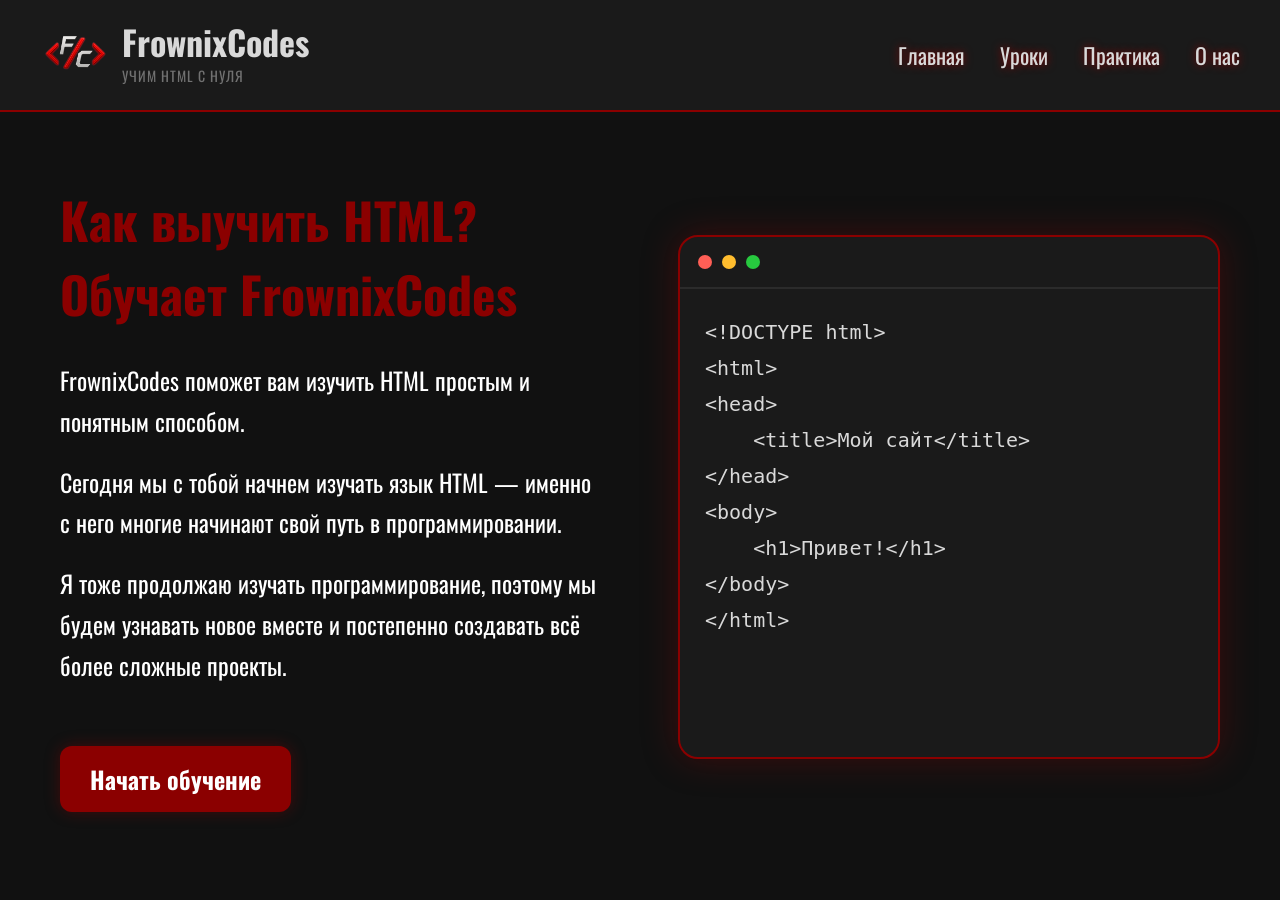
<file: index.html>
<!DOCTYPE html>
<html lang="ru">

<head>
    <meta charset="UTF-8">

    <link rel="preconnect" href="https://fonts.googleapis.com">
    <link rel="preconnect" href="https://fonts.gstatic.com" crossorigin>
    <link href="https://fonts.googleapis.com/css2?family=Oswald:wght@200..700&display=swap" rel="stylesheet">

    <link rel="stylesheet" href="style.css">
    <link rel="icon" type="image/png" href="favicon.png">

    <meta name="description" content="FrownixCodes — сайт с уроками HTML для начинающих.">

    <title>FrownixCodes — учим HTML с нуля</title>
</head>

<body>

<header>

    <div class="logo">
    <img src="logo.png" alt="Логотип FrownixCodes">

    <div class="logo-text">
        <span>FrownixCodes</span>
        <small>Учим HTML с нуля</small>
    </div>
</div>

    <nav>
        <a href="index.html">Главная</a>
        <a href="#">Уроки</a>
        <a href="#">Практика</a>
        <a href="about.html">О нас</a>
    </nav>

</header>

<main class="hero">

    <div class="hero-text">

        <h1>Как выучить HTML? Обучает FrownixCodes</h1>

        <p>
            FrownixCodes поможет вам изучить HTML простым и понятным способом.
        </p>

        <p>
            Сегодня мы с тобой начнем изучать язык HTML — именно с него многие начинают свой путь в программировании.
        </p>

        <p>
            Я тоже продолжаю изучать программирование, поэтому мы будем узнавать новое вместе и постепенно создавать всё более сложные проекты.
        </p>

        <a href="#" class="start-button">Начать обучение</a>

    </div>

    <div class="hero-code">

        <div class="code-header">
            <span class="red"></span>
            <span class="yellow"></span>
            <span class="green"></span>
        </div>

        <pre class="code">
&lt;!DOCTYPE html&gt;
&lt;html&gt;
&lt;head&gt;
    &lt;title&gt;Мой сайт&lt;/title&gt;
&lt;/head&gt;
&lt;body&gt;
    &lt;h1&gt;Привет!&lt;/h1&gt;
&lt;/body&gt;
&lt;/html&gt;
        </pre>

</main>

</body>
</html>
</file>
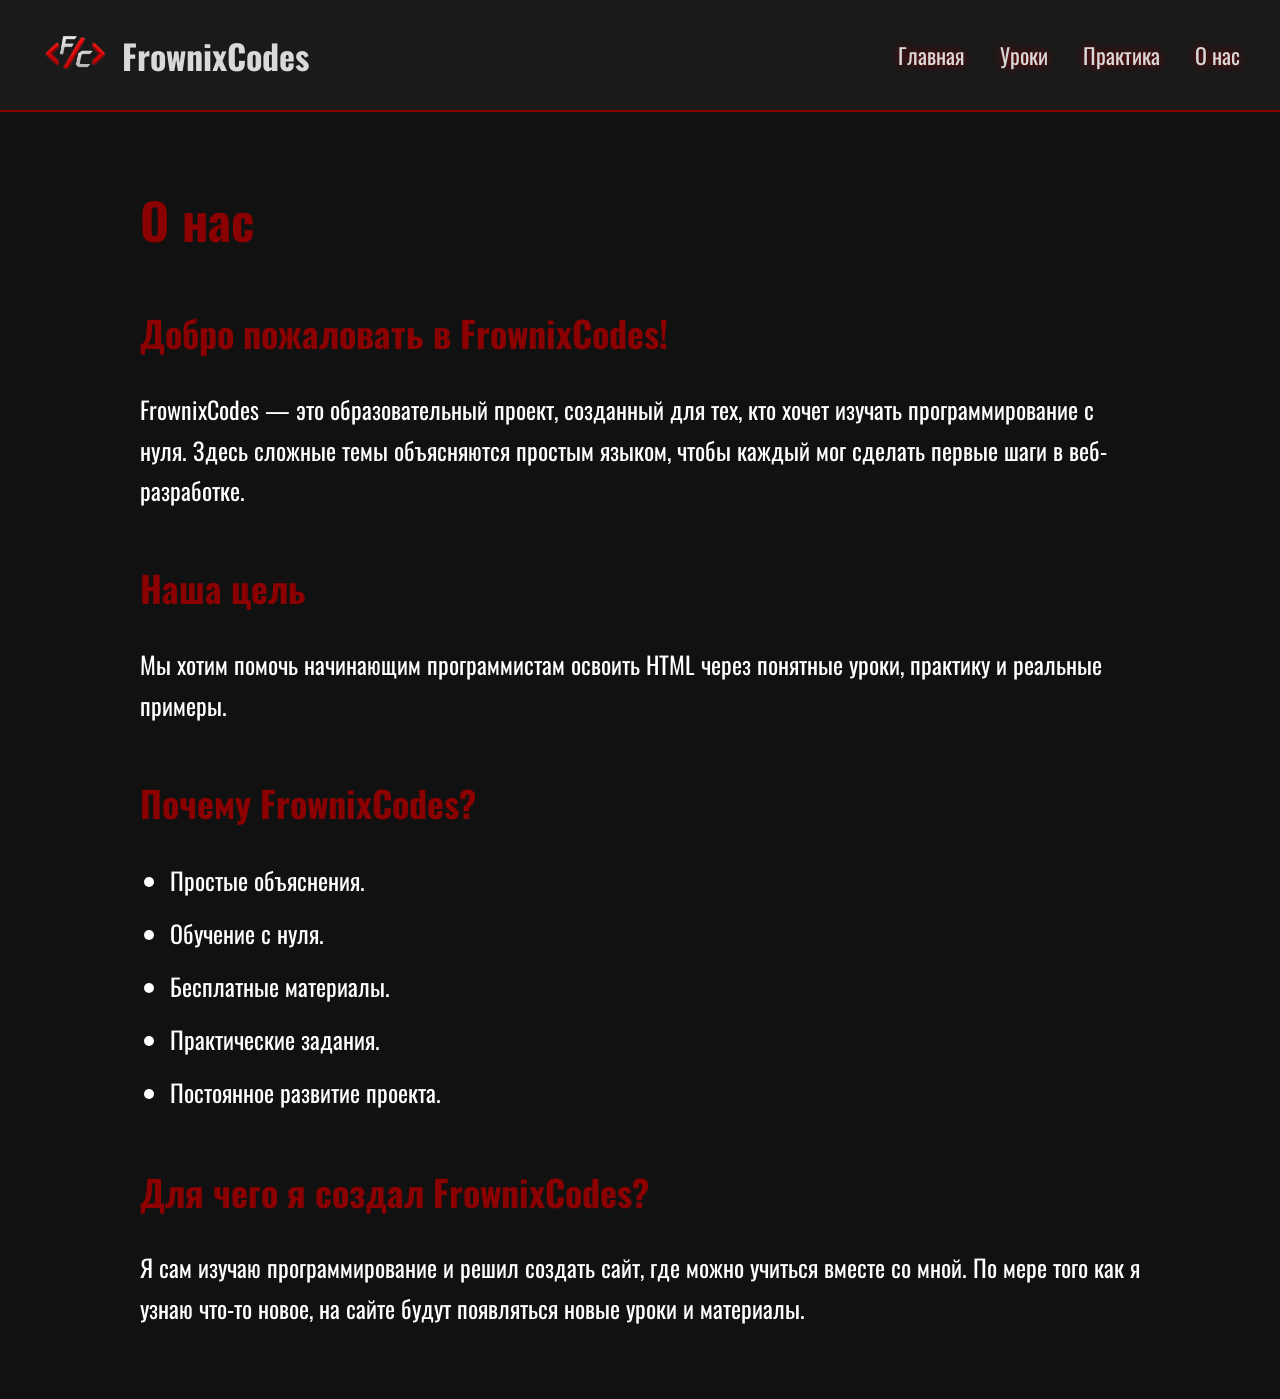
<file: about.html>
<!DOCTYPE html>
<html lang="ru">

<head>
    <meta charset="UTF-8">

    <link rel="stylesheet" href="style.css">
    <link rel="icon" href="favicon.png">

    <link rel="preconnect" href="https://fonts.googleapis.com">
    <link rel="preconnect" href="https://fonts.gstatic.com" crossorigin>
    <link href="https://fonts.googleapis.com/css2?family=Oswald:wght@200..700&display=swap" rel="stylesheet">

    <title>О нас — FrownixCodes</title>
</head>

<body>

<header>

    <div class="logo">
        <img src="logo.png" alt="FrownixCodes Logo">
        <span>FrownixCodes</span>
    </div>

    <nav>
        <a href="index.html">Главная</a>
        <a href="#">Уроки</a>
        <a href="#">Практика</a>
        <a href="about.html">О нас</a>
    </nav>

</header>

<main class="about">

<h1>О нас</h1>

<h2>Добро пожаловать в FrownixCodes!</h2>

<p>
FrownixCodes — это образовательный проект, созданный для тех, кто хочет изучать программирование с нуля. Здесь сложные темы объясняются простым языком, чтобы каждый мог сделать первые шаги в веб-разработке.
</p>

<h2>Наша цель</h2>

<p>
Мы хотим помочь начинающим программистам освоить HTML через понятные уроки, практику и реальные примеры.
</p>

<h2>Почему FrownixCodes?</h2>

<ul>
    <li>Простые объяснения.</li>
    <li>Обучение с нуля.</li>
    <li>Бесплатные материалы.</li>
    <li>Практические задания.</li>
    <li>Постоянное развитие проекта.</li>
</ul>

<h2>Для чего я создал FrownixCodes?</h2>

<p>
Я сам изучаю программирование и решил создать сайт, где можно учиться вместе со мной. По мере того как я узнаю что-то новое, на сайте будут появляться новые уроки и материалы.
</p>

</main>

</body>
</html>
</file>
<file: style.css>
body {
    scroll-behavior: smooth;
    margin: 0;
    background-color: #111111;
    color: #d9d9d9;
    font-family: "Oswald", sans-serif;
}

/* ===== Шапка ===== */

header {
    background-color: #1a1a1a;
    border-bottom: 2px solid #8b0000;

    display: flex;
    justify-content: space-between;
    align-items: center;

    padding: 20px 40px;
}

.logo {
    display: flex;
    align-items: center;
    gap: 12px;
}

.logo-text{
    display:flex;
    flex-direction:column;
}

.logo-text span{
    color:#d9d9d9;
    font-size:34px;
    font-weight:bold;
    line-height:1;
}

.logo-text small{
    color:#ffffff61;
    font-size:14px;
    margin-top:6px;
    letter-spacing:1px;
    text-transform:uppercase;
}

.logo img {
    width: 70px;
    height: 70px;
}

.logo span {
    color: #d9d9d9;
    font-size: 34px;
    font-weight: bold;
}

/* ===== Меню ===== */

nav {
    display: flex;
    gap: 35px;
}

nav a {
    color: #d9d9d9;
    text-decoration: none;
    text-shadow: 0 0 8px #8b0000;
    font-size: 22px;
    transition: .3s;
}

nav a:hover {
    color: #8b0000;
}

/* ===== Основной блок ===== */

.hero {
    position: relative;

    max-width: 1400px;
    margin: 70px auto;
    padding: 0 60px;

    display: flex;
    justify-content: space-between;
    align-items: center;
    gap: 80px;
}

.hero-text {
    flex: 1;
    max-width: 620px;
}

.hero-code {
    position: relative;

    flex: 1;
    min-width: 500px;
    height: 520px;

    background: #1a1a1a;
    border: 2px solid #8b0000;
    border-radius: 20px;

    box-shadow: 0 0 35px rgba(139,0,0,.35);

    overflow: visible;
}

/* ===== Заголовки ===== */

h1 {
    color: #8b0000;
    font-size: 50px;
    margin: 0 0 30px 0;
    text-align: left;
}

h2 {
    color: #8b0000;
    font-size: 36px;
    margin-top: 50px;
}

/* ===== Текст ===== */

p {
    color: #ffffff;
    font-size: 24px;
    line-height: 1.7;
    margin: 20px 0;
    text-align: left;
}

/* ===== Список ===== */

ul {
    color: #ffffff;
    font-size: 24px;
    line-height: 1.8;
    margin: 20px 0;
    padding-left: 30px;
}

li {
    margin-bottom: 10px;
}

/* ===== Кнопка ===== */

.start-button {
    display: inline-block;
    margin-top: 40px;
    padding: 15px 30px;

    background: #8b0000;
    color: white;

    text-decoration: none;
    font-size: 24px;
    font-weight: bold;

    border-radius: 12px;
    box-shadow: 0 0 15px rgba(139,0,0,.4);

    transition: .3s;
}

.start-button:hover {
    background: #b00000;
    transform: scale(1.05);
}

/* ===== Страница "О нас" ===== */

.about {
    max-width: 1000px;
    margin: 70px auto;
    padding: 0 20px;
}

/* ===== Окно с кодом ===== */

.code-header {
    display: flex;
    gap: 10px;
    padding: 18px;
    border-bottom: 2px solid #2b2b2b;
}

.code-header span {
    width: 14px;
    height: 14px;
    border-radius: 50%;
}

.red {
    background: #ff5f56;
}

.yellow {
    background: #ffbd2e;
}

.green {
    background: #27c93f;
}

.code {
    color: #d9d9d9;
    font-size: 20px;
    line-height: 1.8;
    padding: 25px;
    margin: 0;
}
</file>
